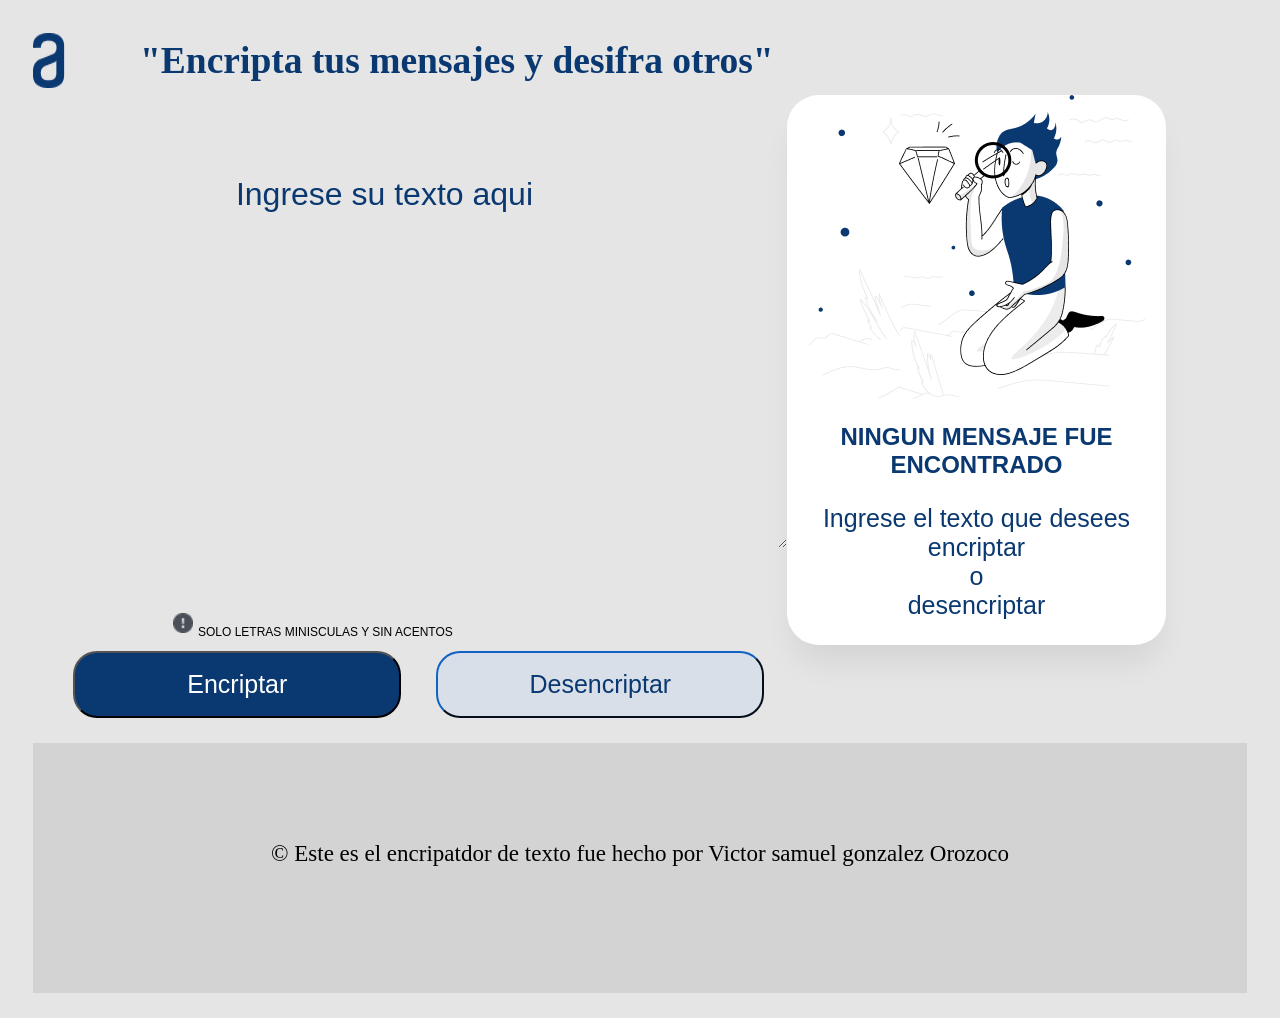
<file: html/index.html>
<!DOCTYPE html>
<html lang="en">
<head>
    <meta charset="UTF-8">
    <meta http-equiv="X-UA-Compatible" content="IE=edge">
    <meta name="viewport" content="width=device-width, initial-scale=1.0">
    <link rel="stylesheet" href="../css/Encriptar.css">
    <title>Ecriptador</title>
</head>
<body>
    
    <section class="bonito"> 

        <div class="encabezado">
            <head>
                <img src="../logos/Vector.png" alt="logo" class="logo1">
                <h1 class="titulo">"Encripta tus mensajes y desifra otros"</h1>
            </head>
        </div>
        
        <section class="cuadro"> 

            <div class="cuadroTexto"> 

                <textarea name="tex" id="cajatexto"  class="caja1"  placeholder="Ingrese su texto aqui" cols="30" rows="10"></textarea>

            </div>

            <div class="espacio" id="texto3">

                <img src="../logos/Muñeco.png" alt="Muñeco"> 
                <h2>NINGUN MENSAJE FUE ENCONTRADO</h2>
                <p>Ingrese el texto que desees encriptar <br> o <br> desencriptar </p>
                
            </div>

            
        
        </section>

    </section>
    <div class="alerta">

        <img src="../logos/Vector2.png" alt="Vector2">
        <p class="letras">SOLO LETRAS MINISCULAS Y SIN ACENTOS</p>

    </div>
     <div class="acomodar">  

        <button id="encriptador" class="botonEncriptar">Encriptar</button>
        <button id="desencriptador" class="botonEncriptar2">Desencriptar</button>

    </div>
    

    <footer class="piePagina">

        <div class="piePagina2">
            
            <p>© Este es el encripatdor de texto fue hecho por Victor samuel gonzalez Orozoco</p>

        </div>

    </footer>

    <script src="../js/encripta.js"></script>

</body>
</html>
</file>
<file: css/Encriptar.css>
body{
    background-color: #E5E5E5;
    height: 100%;
}
.bonito{
    width: auto ;
    margin-left: 100px;
    height: 100%;

}

.encabezado{
    display: flex;
    font-size: 25px;
    
}

.logo1{
    padding: 25px;
    width: 32px;
    height: 55px;
}


.titulo{
    color:#0A3871;
    padding-left: 150px;

    

}
.cuadro{
    display: flex;
    height: 500px;
    align-items: center;
    justify-content: center;

}

.cuadroTexto{
    margin-left: 85px;
    padding-left: 35px;
    display: block;

}

.caja1{
    font-size: 32px;
    font-family:'Gill Sans', 'Gill Sans MT', Calibri, 'Trebuchet MS', sans-serif;
    border: none;
    background-color: transparent;
    color: #0A3871;
    border-radius: 15px;

}

.caja1::placeholder{
    color: #0A3871;
}

.espacio{
    width: 500px;
    background-color: white;
    height: 600px;
    margin-left: 200px;
    border-radius: 32px ;
    display:block;
    justify-content: center;
    align-items: center;
    text-align: center;
    font-family:'Gill Sans', 'Gill Sans MT', Calibri, 'Trebuchet MS', sans-serif;
    color: #0A3871;
    box-shadow: 0px 24px 32px -8px rgba(0, 0, 0, 0.08);
}
.espacio p{
    color: #0A3871;
    font-family:'Gill Sans', 'Gill Sans MT', Calibri, 'Trebuchet MS', sans-serif;
    font-size: 25px;
}

.espacio img{
    align-items: center;
    text-align: center;
}

.alerta{
    display: flex;
    gap: 5px;
    width: 1000px;
    margin-left: 150px;

}

.alerta img{
    width: 20px;
    height: 20px;
    margin-left: 15px;

}

.letras{
    font-family: 'Gill Sans', 'Gill Sans MT', Calibri, 'Trebuchet MS', sans-serif;
    font-size: 12px;
}

.acomodar{
    display: flex;
    gap: 35px;
    width: 1000px;
    align-items: center;
    justify-content: center;
}

.botonEncriptar{
    width: 328px;
    height: 67px;
    background: #0A3871;
    border-radius: 24px;
    color: white;
    text-align: center;
    font-size: 25px;
    font-family:'Gill Sans', 'Gill Sans MT', Calibri, 'Trebuchet MS', sans-serif;
    transition: 1s all;
    cursor: pointer;
}

.botonEncriptar:hover{
    background-color: #0a3871bf;
    transform: scale(1.05);
}

.botonEncriptar2{
    width: 328px;
    height: 67px;
    background: #D8DFE8;
    border-radius: 24px;
    color: #0A3871;
    text-align: center;
    font-size: 25px;
    font-family:'Gill Sans', 'Gill Sans MT', Calibri, 'Trebuchet MS', sans-serif;
    border-color: #0A3871;
    transition: 1s all;
    cursor: pointer;
}

.botonEncriptar2:hover{
    background-color: #acc8effd;
    transform: scale(1.05);
}

.piePagina{
    background-color: lightgray;
    height: 250px;
    margin: 25px;
}

.piePagina2{
    color: black;
    font-size: 23px;
    text-align: center;
    padding: 75px;
}

.botoncopiar{
    width: 328px;
    height: 67px;
    background: white;
    border-radius: 24px;
    color:#0A3871;
    text-align: center;
    font-size: 25px;
    font-family:'Gill Sans', 'Gill Sans MT', Calibri, 'Trebuchet MS', sans-serif;
    display: block;
    margin-left: 80px;
    margin-top: 15px;


}

.botoncopiar:hover{
    width: 330px;
    height: 69px;
}
@media screen and (max-width: 1555px){
    body{
        width: auto;
    }
    .bonito{
        width: auto;
        margin: 0%;
    }

    /*.logo1{
        width: 50%;
    }*/

    .encabezado{
        width: 97%;
        height: auto;
    }

    .titulo{
        padding-left: 50px;
    }

    .espacio{
        width: 30%;
        height: auto;
        margin: 1% 0% 0% 0%;

    }

    .acomodar{
        width: 65%;
    }
    
    
}

@media screen and (max-width: 1001px){
    body{
        width: auto;
    }
    .bonito{
        width: auto;
        margin: 0%;
    }

    /*.logo1{
        width: 50%;
    }*/

    .encabezado{
        width: 97%;
        height: auto;
    }

    .titulo{
        padding-left: 50px;
    }

    .espacio{
        width: 99%;
        height: auto;
        margin: 1% 0% 0% 0%;

    }

    .acomodar{
        width: 65%;
    }
    
    
}

@media screen and (max-width: 767px){
    body{
        width: auto;
    }
    .bonito{
        width: auto;
        margin: 0%;
    }

    /*.logo1{
        width: 50%;
    }*/

    .encabezado{
        width: 97%;
        height: auto;
    }

    .titulo{
        padding-left: 50px;
    }

    .espacio{
        width: 99%;
        height: auto;
        margin: 1% 0% 0% 0%;

    }

    .acomodar{
        width: 65%;
    }
    
    
}

@media screen and (max-width: 400px){
    .titulo{
        font-size: 25px;
        padding: 0px;
    }

    .bonito{
        height: 1100px;
    }

    .cuadro{
        display: block;
    }

    .cuadroTexto{
        margin-left: auto;
        padding-left: 35px;
        display: block;
        padding: 0px;
    }

    .caja1{
        padding: 25px 0px 0px 0px;
    }

    .alerta{
        margin: 0px;
    }

    .acomodar{
        display: block;
        
    }

    
}
</file>
